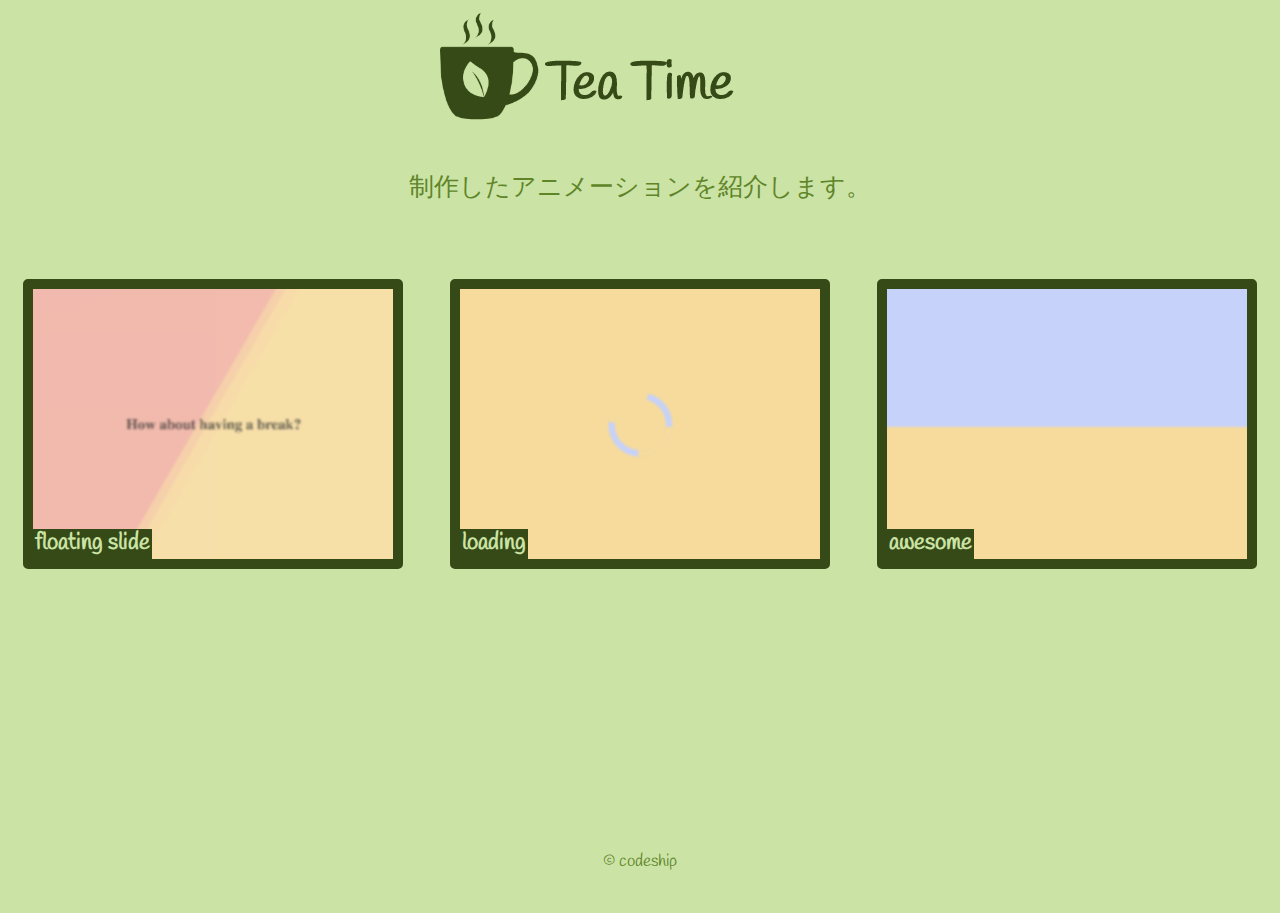
<file: docs/index.html>
<!DOCTYPE html>
<html lang="ja">
  <head>
    <meta charset="UTF-8" />
    <meta name="viewport" content="width=device-width, initial-scale=1.0" />
    <meta http-equiv="X-UA-Compatible" content="ie=edge" />
    <link rel="stylesheet" href="normalize.css" />
    <link
      rel="stylesheet"
      href="https://cdnjs.cloudflare.com/ajax/libs/font-awesome/5.9.0/css/all.min.css"
      integrity="sha256-UzFD2WYH2U1dQpKDjjZK72VtPeWP50NoJjd26rnAdUI="
      crossorigin="anonymous"
    />
    <link
      href="https://fonts.googleapis.com/css?family=Handlee&display=swap"
      rel="stylesheet"
    />
    <link rel="stylesheet" href="layout.css" />
    <link rel="stylesheet" href="index.css" />
    <title>Tea Time</title>
  </head>

  <body>
    <main>
      <section class="contents">
        <header class="header">
          <h1><img src="./media/logo.png" alt="Tea Time" /></h1>
          <p class="header-text">
            制作したアニメーションを紹介します。
          </p>
        </header>
        <main>
          <a href="./html/first.html" class="animation-menu">
            <article class="article bg1">
              <div class="image-frame">
                <img src="./media/first.png" alt="animation" class="bg1" />
              </div>
              <h2 class="animation-text">floating slide</h2>
            </article>
          </a>

          <!-- loading-animation -->

          <a href="./html/loading-animation.html" class="animation-menu">
            <article class="article bg2">
              <div class="image-frame">
                <img src="./media/loading.png" alt="animation" class="bg1" />
              </div>
              <h2 class="animation-text">loading</h2>
            </article>
          </a>

          <a href="./html/second.html" class="animation-menu">
            <article class="article bg3">
              <div class="image-frame">
                <img src="./media/second.png" alt="animation" class="bg1" />
              </div>

              <h2 class="animation-text">awesome</h2>
            </article>
          </a>
        </main>
      </section>
    </main>

    <footer class="footer">
      <a href="https://github.com/cs-team-dev-compe/201911B/">
        <i class="fab fa-github"></i
      ></a>
      <p class="footer-text">&copy; codeship</p>
    </footer>
  </body>
</html>
</file>
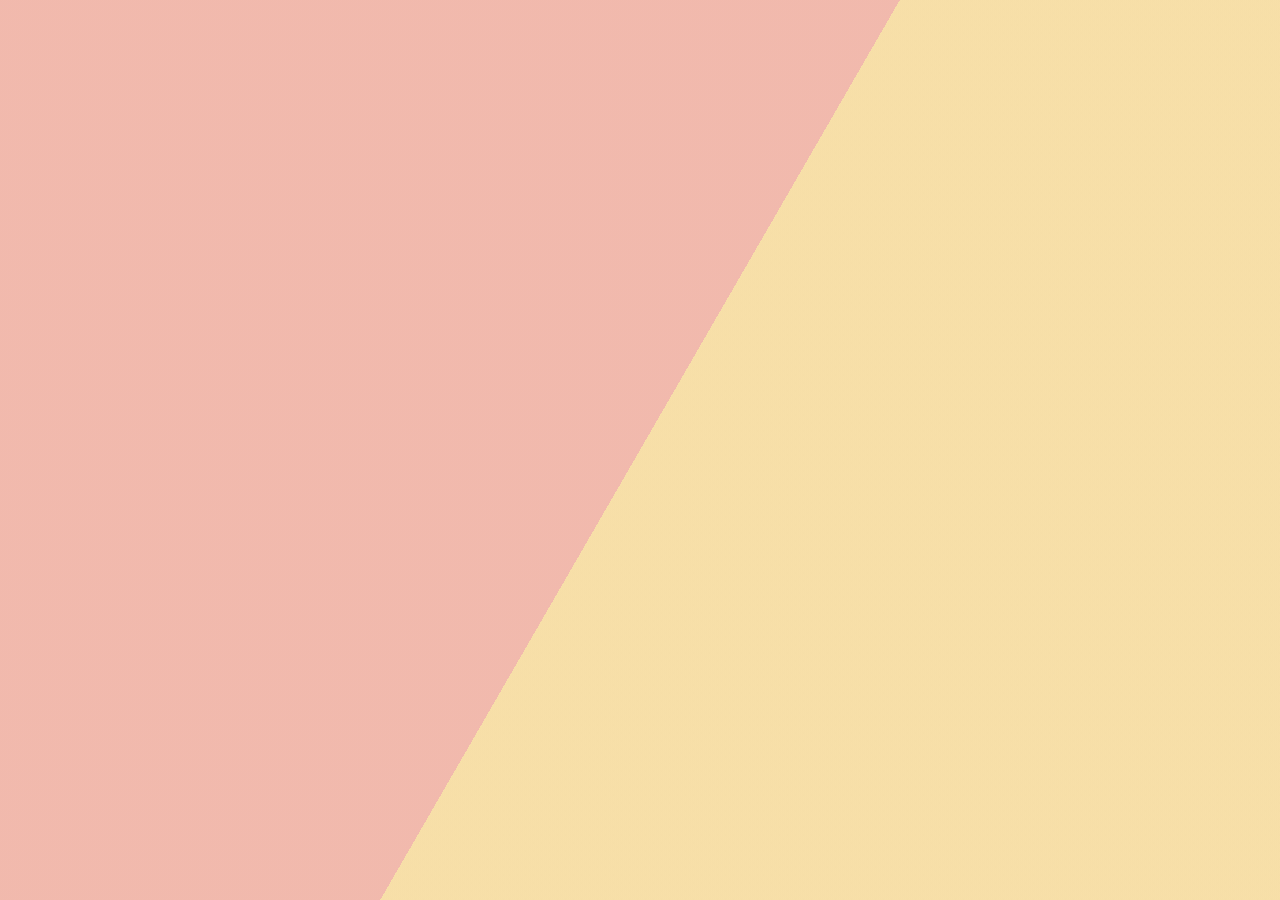
<file: docs/html/first.html>
<!DOCTYPE html>
<html lang="en">
<head>
    <meta charset="UTF-8">
    <meta name="viewport" content="width=device-width, initial-scale=1.0">
    <meta http-equiv="X-UA-Compatible" content="ie=edge">
    <link rel="stylesheet" href="../normalize.css">
    <link rel="stylesheet" href="../layout.css">
    <link rel="stylesheet" href="../css/first.css">
    <title>first</title>
</head>
<body>
    <div class="all-background"></div>
<div class="all-background back-a"></div>
<div class="all-background back-b"></div>
<div class="content">
  <h1 class="title-text">How about having a break?</h1>
</div>
</body>
</html>
</file>
<file: docs/layout.css>
:root {
  --animation-color-1: hsla(227, 82%, 88%, 1);
  --animation-color-2: hsla(42, 84%, 79%, 1);
  --animation-color-3: hsla(11, 73%, 79%, 1);
  --animation-color-4: hsla(80, 47%, 68%, 1);
  --animation-color-5: hsla(276, 52%, 77%, 1);
  --animation-color-1-hsl: 227, 82%, 88%;
  --animation-color-2-hsl: 42, 84%, 79%;
  --animation-color-3-hsl: 11, 73%, 79%;
  --animation-color-4-hsl: 80, 47%, 68%;
  --animation-color-5-hsl: 276, 52%, 77%;

  --main-light-color: hsla(84, 53%, 77%, 1);
  --main-color: hsla(84, 53%, 34%, 1);
  --main-dark-color: hsla(84, 53%, 19%, 1);
}

* {
  font-family: "Handlee", cursive;
}
</file>
<file: docs/index.css>
html{
    font-size: 62.5%;
}

body{
    background-color: var(--main-light-color);
}

.header{
    text-align: center;
    color: var(--main-color);
}

.header-text{
    font-size: 2.5em;
}

.contents{
    height: 90vh;
}

section>main{
    width: 100%;
    display: flex;
    justify-content: space-around;
}

.animation-menu{
    margin-top: 50px;
    color: var(--main-light-color);
    font-size: 1.5rem;
    border-radius: 15px;
    text-decoration: none;
}


.article{
    width: 360px;
    height: 270px;
    overflow: hidden;
    position: relative;
    border: 10px solid var(--main-dark-color);
    border-radius: 5px;
}

.image-frame{
    position: absolute;
    width: 500px;
    height: 500px;
    top: calc(50% - 250px);
    left: calc(50% - 250px);
    z-index: -99;
    display: flex;
    justify-content: center;
    align-items: center;
    transition: all 0.4s linear 0.1s;
    filter: blur(1px);
}

article:hover> .image-frame{
    transform: scale(1.08);
}

.image-frame img{
    width: 100%;
}

.animation-text{
    margin:0;
    text-align: center;
    position: absolute;
    left: 0px;
    bottom: 0px;
    background-color: var(--main-dark-color);
    border: 2px solid var(--main-dark-color);
}

.footer{
    height: 10vh;
    text-align: center;
}

.footer-text{
    font-size: 1.7em;
    color: var(--main-color);
}

.fab{
    text-decoration: none;
    display: inline-block;
    color: var(--main-color);
    font-size: 75px;
    pointer-events:none;
}
</file>
<file: docs/css/first.css>
html {
    height:100%;
  }
  
  body {
    margin:0;
  }
  
  .all-background {
    animation:slide 3s ease-in-out infinite alternate;
    background-image: linear-gradient(-60deg,hsla(var(--animation-color-2-hsl)) 50%,hsla(var(--animation-color-3-hsl)) 50%);
    top:0;
    bottom:0;
    left:-50%;
    right:-50%;
    opacity:0.5;
    position:fixed;
  }
  
  .back-a {
    animation-direction:alternate-reverse;
    animation-duration:3s;
  }
  
  .back-b {
    animation-duration:4s;
  }
  
  .content {
    background-color:var(--animation-color-1-hsl);
    box-sizing:border-box;
    left:50%;
    padding:10vmin;
    position:fixed;
    text-align:center;
    top:50%;
    transform:translate(-50%, -50%);
  }
  
  .title-text{
    animation-name:fade-in;
    animation-duration:2s;
    animation-timing-function: ease-in-out;
    animation-delay:1s;
    animation-iteration-count:1;
    animation-direction:normal;
    animation-fill-mode: forwards;
    font-family:sans-serif;
    color:#333;
    opacity: 0;
  }
  
@keyframes fade-in{
    0% {opacity: 0; }
  100% {opacity: 0.7;}
}

  @keyframes slide {
    0% {
      transform:translateX(25%);
      transform:translateY(-25%);

    }
    100% {
    transform:translateX(-25%);
      transform:translateY(25%);
    }
  }
</file>
